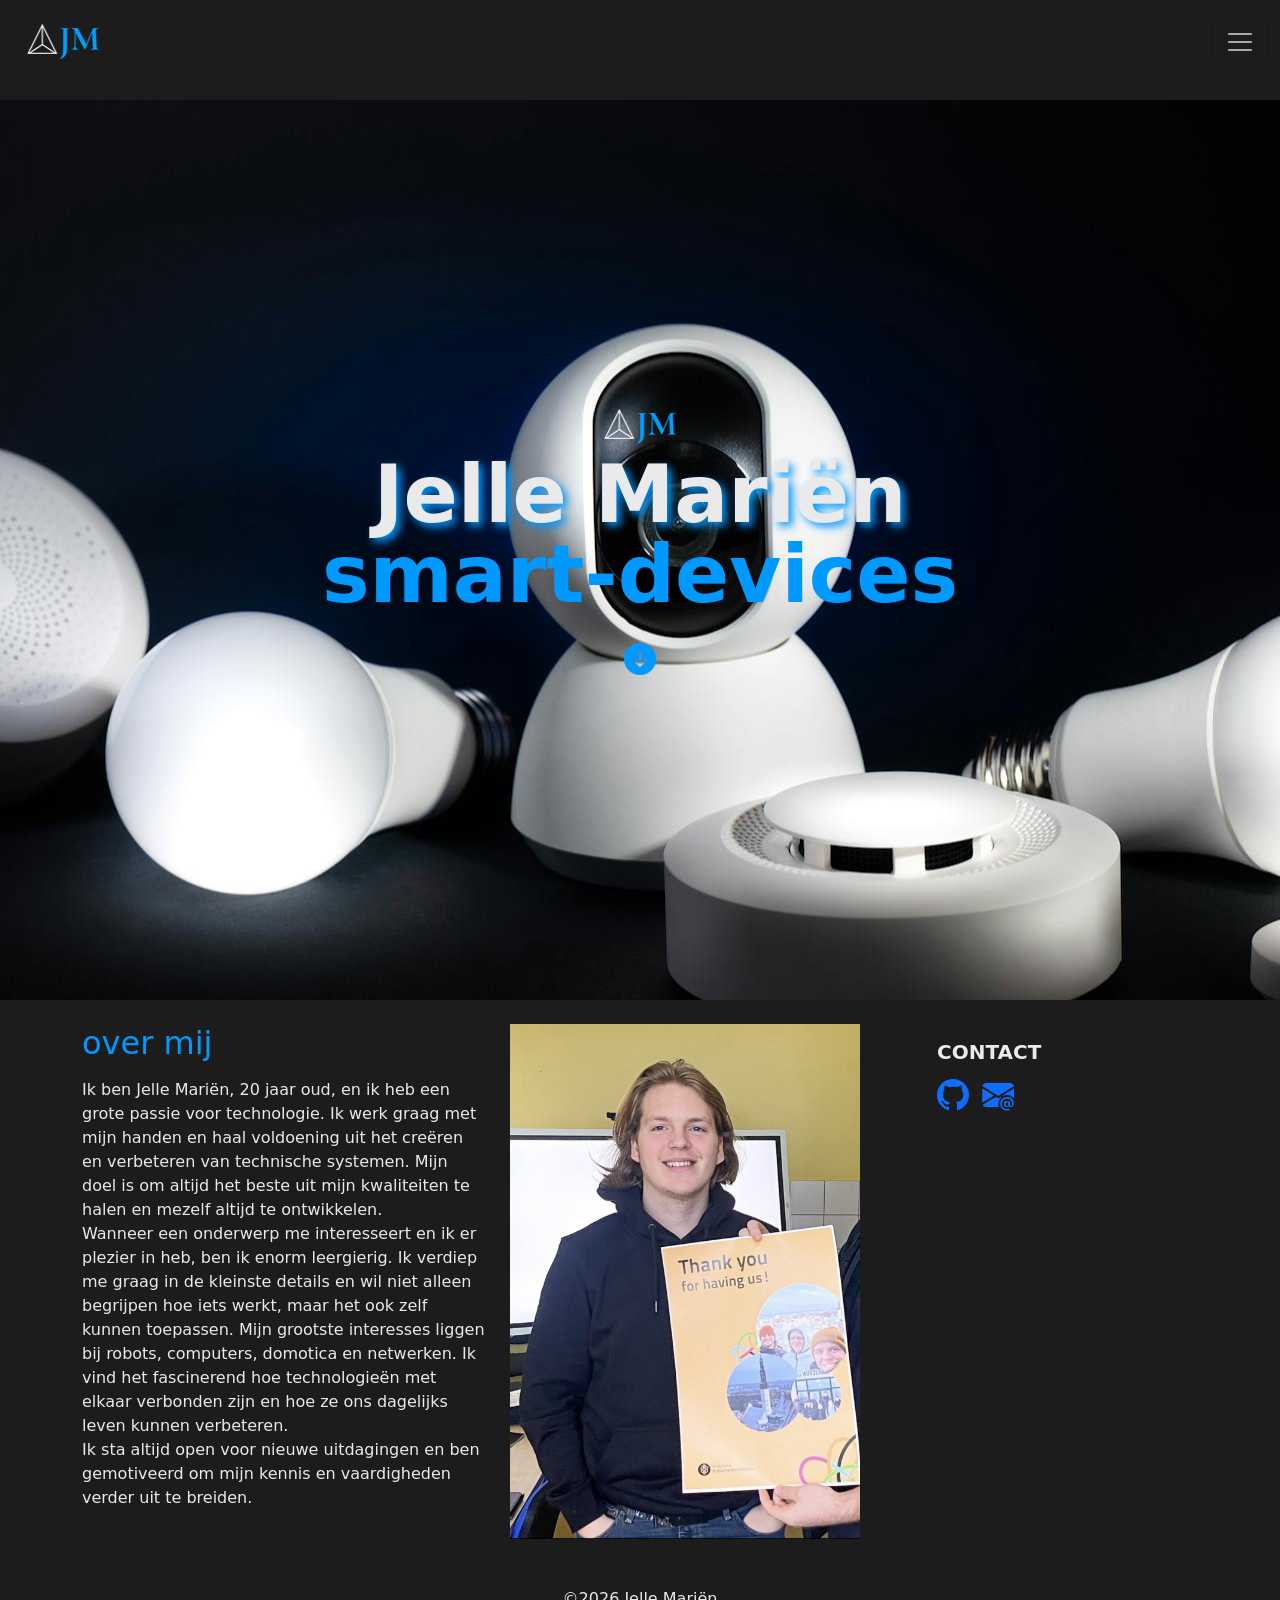
<file: index.html>
<!DOCTYPE html>
<html lang="nl-BE">
<head>
    <meta charset="UTF-8">
    <meta name="viewport" content="width=device-width, initial-scale=1.0">
    <title>Home</title>
    <!--reset css-->
    <link rel="stylesheet" href="css/reset.css">
    <!--style css-->
    <link rel="stylesheet" href="css/style.css">
    <!-- Bootstrap CSS -->
    <link href="https://cdn.jsdelivr.net/npm/bootstrap@5.3.3/dist/css/bootstrap.min.css" rel="stylesheet"
    integrity="sha384-QWTKZyjpPEjISv5WaRU9OFeRpok6YctnYmDr5pNlyT2bRjXh0JMhjY6hW+ALEwIH" crossorigin="anonymous">
    <!-- Bootstrap CSS icons: https://icons.getbootstrap.com/#usage -->
    <link rel="stylesheet" href="https://cdn.jsdelivr.net/npm/bootstrap-icons@1.11.3/font/bootstrap-icons.min.css">
    <!-- JavaScript: Bootstrap Bundle with Popper -->
    <script src="https://cdn.jsdelivr.net/npm/bootstrap@5.3.3/dist/js/bootstrap.bundle.min.js"
    integrity="sha384-YvpcrYf0tY3lHB60NNkmXc5s9fDVZLESaAA55NDzOxhy9GkcIdslK1eN7N6jIeHz" crossorigin="anonymous" defer>
    </script>
    <script src="js/script.js" defer></script>

</head>
<body class="background-color" >
    
        <nav class="navbar background-color fixed-top">
            <div class="container-fluid">
                <a class="navbar-brand" href="index.html">
                    <img src="./assets/logo-transparent-png.png" alt="Logo website" class="img-fluid" >
                </a>
                <button class="navbar-toggler" type="button" data-bs-toggle="offcanvas" data-bs-target="#offcannavbar"
                    aria-label="Toggle navigation">
                    <span class="navbar-toggler-icon"></span>
                </button>

            <div class="offcanvas offcanvas-end" aria-label="offcan" tabindex="-1" id="offcannavbar">
                        
                <button type="button" class="btn-close btn-close-white position-absolute top-0 end-0 mt-3 me-3"
                data-bs-dismiss="offcanvas" aria-label="Close"></button>
                        
                <div class="offcanvas-body d-flex background-color ">
                    <ul class="navbar-nav justify-content-center flex-grow-1 pe-3">
                        <li class="nav-item text-center">
                            <a class="nav-link active blauw-color fw-bold" aria-current="page" href="index.html"><span class="display-2 bold">Home</span></a>
                        </li>
                        <li class="nav-item text-center">
                            <a class="nav-link grijs-color fw-bold" href="portfolio.html"><span class="display-2 bold">Portfolio</span></a>
                        </li>
                        <li class="nav-item text-center">
                            <a class="nav-link grijs-color fw-bold" href="contact.html"><span class="display-2 bold">Contact</span></a>
                        </li>
                    </ul>
                </div>
            </div>
        </nav>  
    
    <header class="achtergrond container-fluid">       
        <section class=" align-items-center d-flex justify-content-center text-center container-fluid min-vh-100">
            <article>
                <img src="./assets/logo-transparent-png.png" alt="Logo website" class="img-fluid">
                <h1 class="grijs-color display-1 fw-bold lh-1"> <span class="titel">Jelle Mariën</span> <br>
                <span class="blauw-color">smart-devices</span> <br>
                <a href="#overmij" class=" fs-2 bi bi-arrow-down-circle-fill btn blauw-color"></a></h1>
            </article>
        </section>    
    </header>   
     <br>
    <div class="container">
        <div class="row">  
            <main class="col-md-9">     
                <section id="overmij" class="row">              
                    <article class="col-12 col-md-6 text-start">
                        <h2 class="col-12 blauw-color mb-3">over mij</h2>
                            <p class="grijs-color">Ik ben Jelle Mariën, 20 jaar oud, en ik heb een grote passie voor technologie. Ik werk graag met mijn handen en haal voldoening uit het creëren en verbeteren van technische systemen. Mijn doel is om altijd het beste uit mijn kwaliteiten te halen en mezelf altijd te ontwikkelen.
                                <br>
                                Wanneer een onderwerp me interesseert en ik er plezier in heb, ben ik enorm leergierig. Ik verdiep me graag in de kleinste details en wil niet alleen begrijpen hoe iets werkt, maar het ook zelf kunnen toepassen. Mijn grootste interesses liggen bij robots, computers, domotica en netwerken. Ik vind het fascinerend hoe technologieën met elkaar verbonden zijn en hoe ze ons dagelijks leven kunnen verbeteren.
                                <br>
                                Ik sta altijd open voor nieuwe uitdagingen en ben gemotiveerd om mijn kennis en vaardigheden verder uit te breiden. </p>
                    </article>
                    <article class="col-12 col-md-6">
                        <img src="./assets/foto.png" alt="foto van jelle" class="img-fluid" width="350" height="525">
                    </article>
                </section>                            
            </main>
            <aside class="col col-md-3 grijs-color">
                <h2 class="text-uppercase fs-5 fw-bolder pt-3">contact</h2>
                    <p>
                    <a href="https://github.com/jellemarien" target="_blank" class="fs-2 "><i class="bi bi-github"></i></a>
                    <a href="mailto:marien.jelle@gmail.com" class="fs-2 ms-2"><i class="bi bi-envelope-at-fill"></i></a><br>      
                    </p>
            </aside>
        </div>
    </div>
        
    <footer>
        <p class="text-center grijs-color fw-medium mt-5"> &copy;<span id="year"></span> Jelle Mariën</p>
    </footer>
    


</body>
</html>
</file>
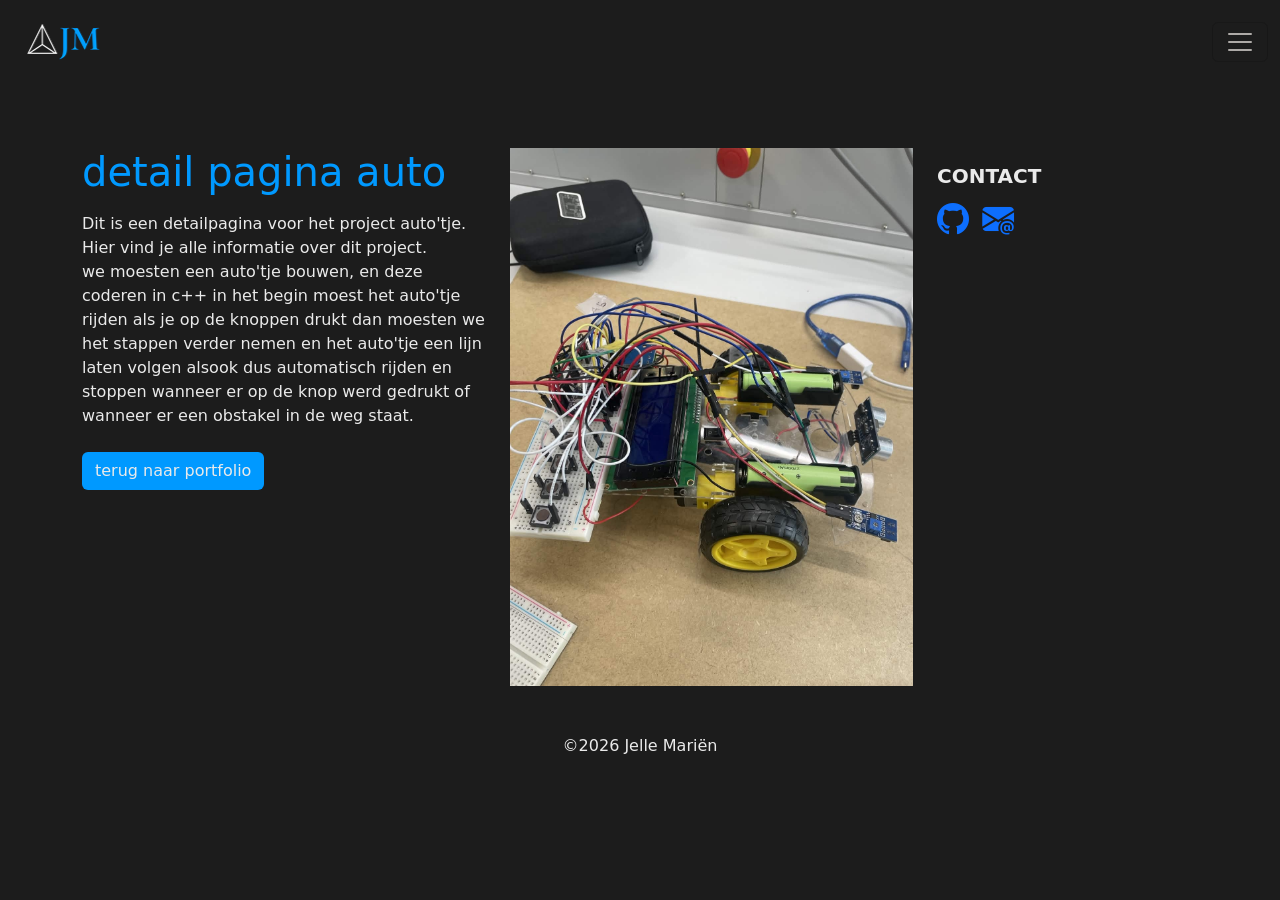
<file: detailpagina_auto'tje.html>
<!DOCTYPE html>
<html lang="nl-BE">
<head>
    <meta charset="UTF-8">
    <meta name="viewport" content="width=device-width, initial-scale=1.0">
    <title>autot</title>
    <!--reset css-->
    <link rel="stylesheet" href="css/reset.css">
    <!--style css-->
    <link rel="stylesheet" href="./css/style.css">
    <!-- Bootstrap CSS -->
    <link href="https://cdn.jsdelivr.net/npm/bootstrap@5.3.3/dist/css/bootstrap.min.css" rel="stylesheet"
    integrity="sha384-QWTKZyjpPEjISv5WaRU9OFeRpok6YctnYmDr5pNlyT2bRjXh0JMhjY6hW+ALEwIH" crossorigin="anonymous">
    <!-- Bootstrap CSS icons: https://icons.getbootstrap.com/#usage -->
    <link rel="stylesheet" href="https://cdn.jsdelivr.net/npm/bootstrap-icons@1.11.3/font/bootstrap-icons.min.css">
    <!-- JavaScript: Bootstrap Bundle with Popper -->
    <script src="https://cdn.jsdelivr.net/npm/bootstrap@5.3.3/dist/js/bootstrap.bundle.min.js"
    integrity="sha384-YvpcrYf0tY3lHB60NNkmXc5s9fDVZLESaAA55NDzOxhy9GkcIdslK1eN7N6jIeHz" crossorigin="anonymous" defer>
    </script>
    <script src="js/script.js" defer></script>

    
</head>
<body class="background-color" >
    
        <nav class="navbar background-color fixed-top">
            <div class="container-fluid">
                <a class="navbar-brand" href="index.html">
                    <img src="./assets/logo-transparent-png.png" alt="Logo website" class="img-fluid">
                </a>
                <button class="navbar-toggler" type="button" data-bs-toggle="offcanvas" data-bs-target="#offcannavbar"
                    aria-label="Toggle navigation">
                    <span class="navbar-toggler-icon"></span>
                </button>

            <div class="offcanvas offcanvas-end" aria-label="offcan" tabindex="-1" id="offcannavbar">
                        
                <button type="button" class="btn-close btn-close-white position-absolute top-0 end-0 mt-3 me-3"
                data-bs-dismiss="offcanvas" aria-label="Close"></button>
                        
                <div class="offcanvas-body d-flex background-color ">
                    <ul class="navbar-nav justify-content-center flex-grow-1 pe-3">
                        <li class="nav-item text-center">
                            <a class="nav-link grijs-color fw-bold"  href="index.html"><span class="display-2 bold">Home</span></a>
                        </li>
                        <li class="nav-item text-center">
                            <a class="nav-link active blauw-color fw-bold" aria-current="page" href="portfolio.html"><span class="display-2 bold">Portfolio</span></a>
                        </li>
                        <li class="nav-item text-center">
                            <a class="nav-link grijs-color fw-bold" href="contact.html"><span class="display-2 bold">Contact</span></a>
                        </li>
                    </ul>
                </div>
            </div>
            </div>
        </nav> 
    <header class="text-center container-fluid mt-5 grijs-color ">
    </header>
    <div class="container">
        <div class="row">
           <main class="col-md-9">     
                <section id="auto'tje" class="row">              
                    <article class="col-12 col-md-6 text-start">
                        <h1 class="col-12 blauw-color mb-3">detail pagina auto</h1>
                            <p class="grijs-color">Dit is een detailpagina voor het project auto'tje. Hier vind je alle informatie over dit project. <br>
                            we moesten een auto'tje bouwen, en deze coderen in c++ in het begin moest het auto'tje rijden als je op de knoppen drukt dan moesten we het stappen verder nemen en het auto'tje een lijn laten volgen alsook dus automatisch rijden en stoppen wanneer er op de knop werd gedrukt of wanneer er een obstakel in de weg staat.</p>
                            <a href="portfolio.html" class="btn blauw-achtergrond grijs-color mt-2 mb-2" >terug naar portfolio</a> 
                        
                    </article>
                    <article class="col-12 col-md-6">
                        <img src="./assets/auto'tje.jpg" alt="foto van auto'tje" class="img-fluid">
                    </article>
                </section>                            
            </main>
            <aside class="col col-md-3 grijs-color">
                <h2 class="text-uppercase fs-5 fw-bolder pt-3">contact</h2>
                    <p>
                    <a href="https://github.com/jellemarien" target="_blank" class="fs-2 "><i class="bi bi-github"></i></a>
                    <a href="mailto:marien.jelle@gmail.com" class="fs-2 ms-2"><i class="bi bi-envelope-at-fill"></i></a><br>      
                    </p>
            </aside>
        </div>
    </div>
        
    <footer>
        <p class="text-center grijs-color fw-medium mt-5"> &copy;<span id="year"></span> Jelle Mariën</p>
    </footer>
    


</body>
</html>
</file>
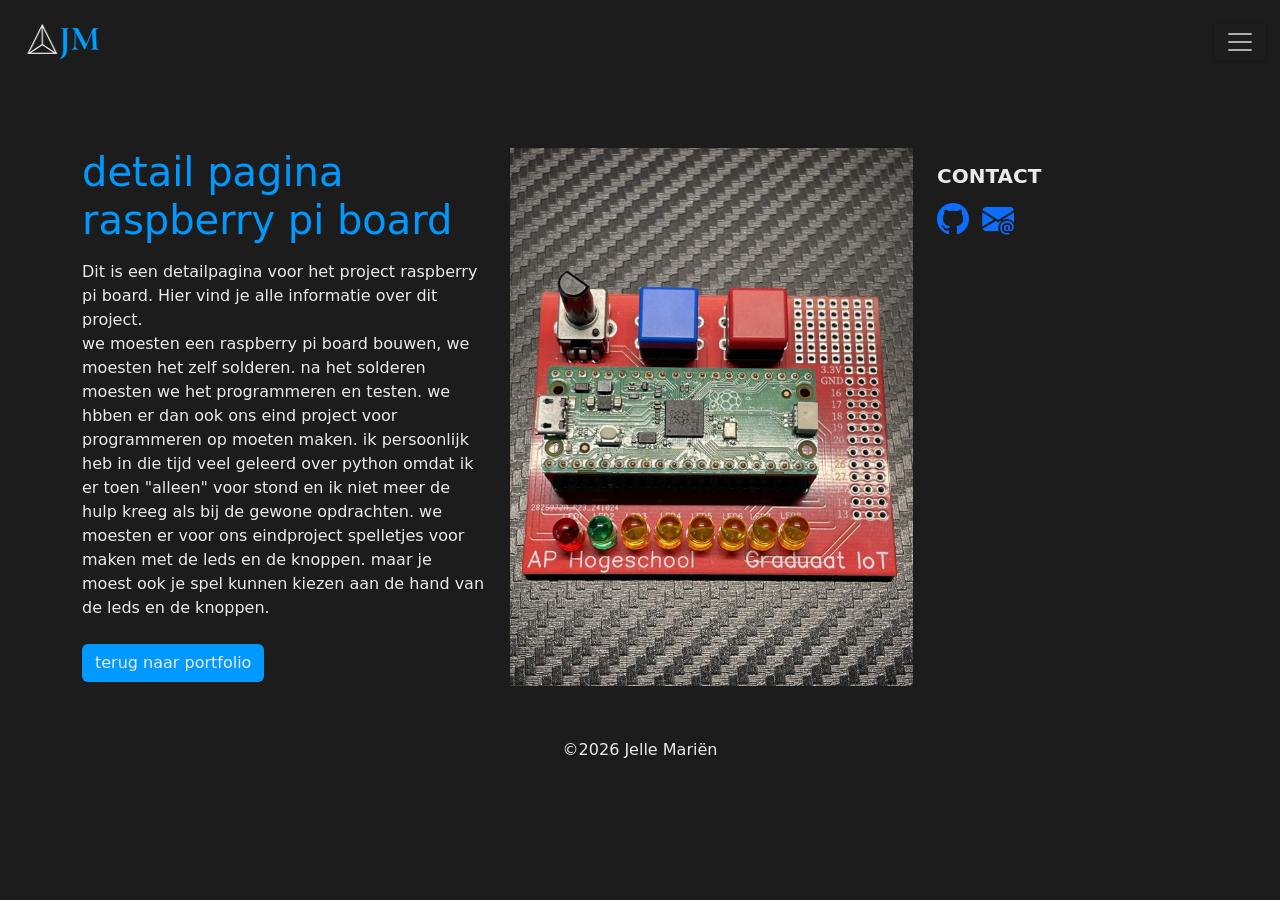
<file: detailpagina_rasp_iot.html>
<!DOCTYPE html>
<html lang="nl-BE">
<head>
    <meta charset="UTF-8">
    <meta name="viewport" content="width=device-width, initial-scale=1.0">
    <title>rasp-iot</title>
    <!--reset css-->
    <link rel="stylesheet" href="css/reset.css">
    <!--style css-->
    <link rel="stylesheet" href="./css/style.css">
    <!-- Bootstrap CSS -->
    <link href="https://cdn.jsdelivr.net/npm/bootstrap@5.3.3/dist/css/bootstrap.min.css" rel="stylesheet"
    integrity="sha384-QWTKZyjpPEjISv5WaRU9OFeRpok6YctnYmDr5pNlyT2bRjXh0JMhjY6hW+ALEwIH" crossorigin="anonymous">
    <!-- Bootstrap CSS icons: https://icons.getbootstrap.com/#usage -->
    <link rel="stylesheet" href="https://cdn.jsdelivr.net/npm/bootstrap-icons@1.11.3/font/bootstrap-icons.min.css">
    <!-- JavaScript: Bootstrap Bundle with Popper -->
    <script src="https://cdn.jsdelivr.net/npm/bootstrap@5.3.3/dist/js/bootstrap.bundle.min.js"
    integrity="sha384-YvpcrYf0tY3lHB60NNkmXc5s9fDVZLESaAA55NDzOxhy9GkcIdslK1eN7N6jIeHz" crossorigin="anonymous" defer>
    </script>
    <script src="js/script.js" defer></script>

    
</head>
<body class="background-color" >
    
        <nav class="navbar background-color fixed-top">
            <div class="container-fluid">
                <a class="navbar-brand" href="index.html">
                    <img src="./assets/logo-transparent-png.png" alt="Logo website" class="img-fluid">
                </a>
                <button class="navbar-toggler" type="button" data-bs-toggle="offcanvas" data-bs-target="#offcannavbar"
                    aria-label="Toggle navigation">
                    <span class="navbar-toggler-icon"></span>
                </button>

            <div class="offcanvas offcanvas-end" aria-label="offcan" tabindex="-1" id="offcannavbar">
                        
                <button type="button" class="btn-close btn-close-white position-absolute top-0 end-0 mt-3 me-3"
                data-bs-dismiss="offcanvas" aria-label="Close"></button>
                        
                <div class="offcanvas-body d-flex background-color ">
                    <ul class="navbar-nav justify-content-center flex-grow-1 pe-3">
                        <li class="nav-item text-center">
                            <a class="nav-link grijs-color fw-bold"  href="index.html"><span class="display-2 bold">Home</span></a>
                        </li>
                        <li class="nav-item text-center">
                            <a class="nav-link active blauw-color fw-bold" aria-current="page" href="portfolio.html"><span class="display-2 bold">Portfolio</span></a>
                        </li>
                        <li class="nav-item text-center">
                            <a class="nav-link grijs-color fw-bold" href="contact.html"><span class="display-2 bold">Contact</span></a>
                        </li>
                    </ul>
                </div>
            </div>
            </div>
        </nav> 
    <header class="text-center container-fluid mt-5 grijs-color ">
    </header>
    <div class="container">
        <div class="row">
           <main class="col-md-9">     
                <section id="auto'tje" class="row">              
                    <article class="col-12 col-md-6 text-start">
                        <h1 class="col-12 blauw-color mb-3">detail pagina raspberry pi board</h1>
                            <p class="grijs-color">Dit is een detailpagina voor het project raspberry pi board. Hier vind je alle informatie over dit project. <br>
                            we moesten een raspberry pi board bouwen, we moesten het zelf solderen. na het solderen moesten we het programmeren en testen. we hbben er dan ook ons eind project voor programmeren op moeten maken. ik persoonlijk heb in die tijd veel geleerd over python omdat ik er toen "alleen" voor stond en ik niet meer de hulp kreeg als bij de gewone opdrachten. we moesten er voor ons eindproject spelletjes voor maken met de leds en de knoppen. maar je moest ook je spel kunnen kiezen aan de hand van de leds en de knoppen. </p>
                            <a href="portfolio.html" class="btn blauw-achtergrond grijs-color mt-2 mb-2" >terug naar portfolio</a> 
                    </article>
                    <article class="col-12 col-md-6">
                        <img src="./assets/rasp_board.jpg" alt="foto van raspberry pi board" class="img-fluid">
                    </article>
                </section>                            
            </main>
            <aside class="col col-md-3 grijs-color">
                <h2 class="text-uppercase fs-5 fw-bolder pt-3">contact</h2>
                    <p>
                    <a href="https://github.com/jellemarien" target="_blank" class="fs-2 "><i class="bi bi-github"></i></a>
                    <a href="mailto:marien.jelle@gmail.com" class="fs-2 ms-2"><i class="bi bi-envelope-at-fill"></i></a><br>      
                    </p>
            </aside>
        </div>
    </div>
        
    <footer>
        <p class="text-center grijs-color fw-medium mt-5"> &copy;<span id="year"></span> Jelle Mariën</p>
    </footer>
    


</body>
</html>
</file>
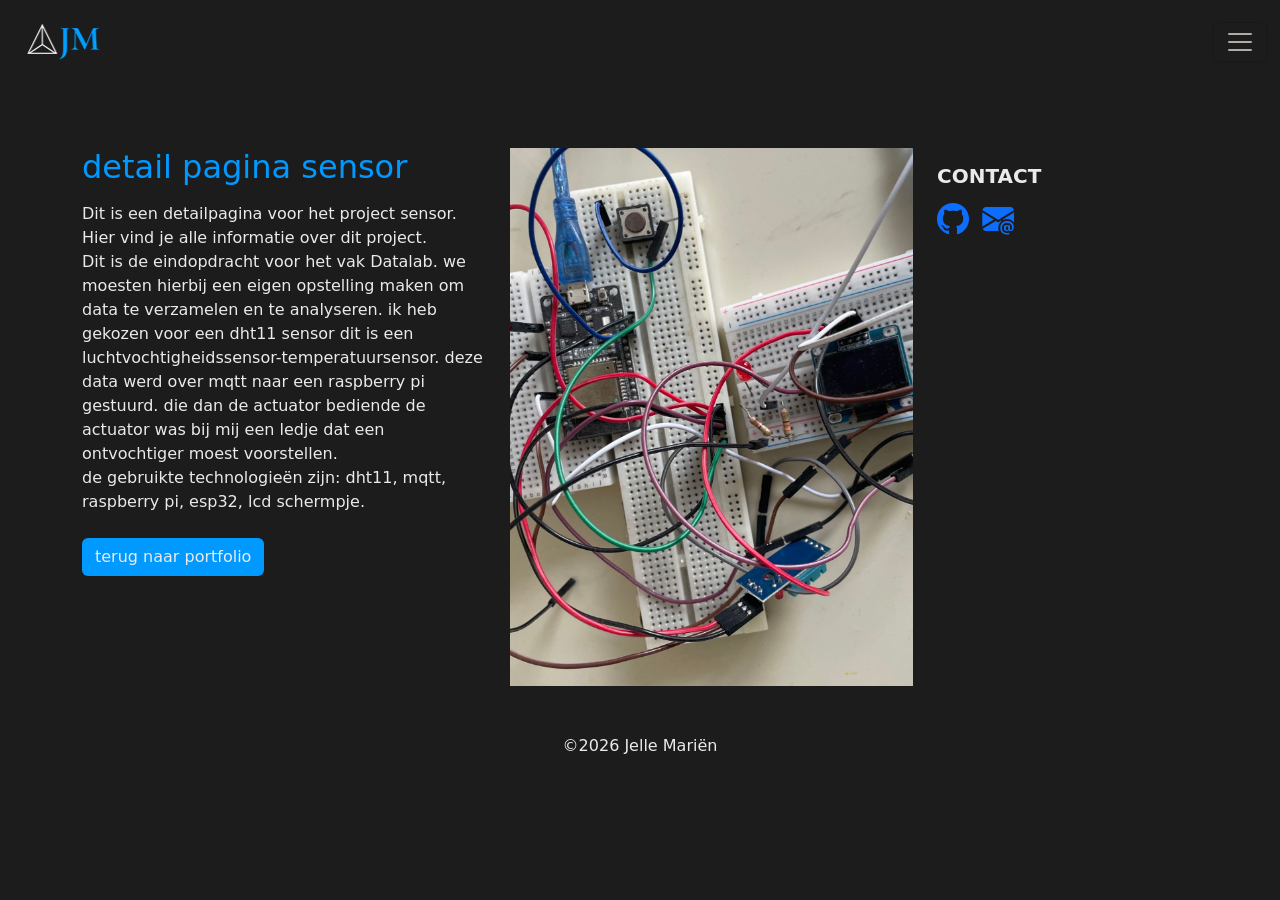
<file: detailpagina_sensor.html>
<!DOCTYPE html>
<html lang="nl-BE">
<head>
    <meta charset="UTF-8">
    <meta name="viewport" content="width=device-width, initial-scale=1.0">
    <title>sensor</title>
    <!--reset css-->
    <link rel="stylesheet" href="css/reset.css">
    <!--style css-->
    <link rel="stylesheet" href="./css/style.css">
    <!-- Bootstrap CSS -->
    <link href="https://cdn.jsdelivr.net/npm/bootstrap@5.3.3/dist/css/bootstrap.min.css" rel="stylesheet"
    integrity="sha384-QWTKZyjpPEjISv5WaRU9OFeRpok6YctnYmDr5pNlyT2bRjXh0JMhjY6hW+ALEwIH" crossorigin="anonymous">
    <!-- Bootstrap CSS icons: https://icons.getbootstrap.com/#usage -->
    <link rel="stylesheet" href="https://cdn.jsdelivr.net/npm/bootstrap-icons@1.11.3/font/bootstrap-icons.min.css">
    <!-- JavaScript: Bootstrap Bundle with Popper -->
    <script src="https://cdn.jsdelivr.net/npm/bootstrap@5.3.3/dist/js/bootstrap.bundle.min.js"
    integrity="sha384-YvpcrYf0tY3lHB60NNkmXc5s9fDVZLESaAA55NDzOxhy9GkcIdslK1eN7N6jIeHz" crossorigin="anonymous" defer>
    </script>
    <script src="js/script.js" defer></script>

    
</head>
<body class="background-color" >
    
        <nav class="navbar background-color fixed-top">
            <div class="container-fluid">
                <a class="navbar-brand" href="index.html">
                    <img src="./assets/logo-transparent-png.png" alt="Logo website" class="img-fluid">
                </a>
                <button class="navbar-toggler" type="button" data-bs-toggle="offcanvas" data-bs-target="#offcannavbar"
                    aria-label="Toggle navigation">
                    <span class="navbar-toggler-icon"></span>
                </button>

            <div class="offcanvas offcanvas-end" aria-label="offcan" tabindex="-1" id="offcannavbar">
                        
                <button type="button" class="btn-close btn-close-white position-absolute top-0 end-0 mt-3 me-3"
                data-bs-dismiss="offcanvas" aria-label="Close"></button>
                        
                <div class="offcanvas-body d-flex background-color ">
                    <ul class="navbar-nav justify-content-center flex-grow-1 pe-3">
                        <li class="nav-item text-center">
                            <a class="nav-link grijs-color fw-bold"  href="index.html"><span class="display-2 bold">Home</span></a>
                        </li>
                        <li class="nav-item text-center">
                            <a class="nav-link active blauw-color fw-bold" aria-current="page" href="portfolio.html"><span class="display-2 bold">Portfolio</span></a>
                        </li>
                        <li class="nav-item text-center">
                            <a class="nav-link grijs-color fw-bold" href="contact.html"><span class="display-2 bold">Contact</span></a>
                        </li>
                    </ul>
                </div>
            </div>
            </div>
        </nav> 
    <header class="text-center container-fluid mt-5 grijs-color ">
    </header>
    <div class="container">
        <div class="row">
           <main class="col-md-9">     
                <section id="auto'tje" class="row">              
                    <article class="col-12 col-md-6 text-start">
                        <h2 class="col-12 blauw-color mb-3">detail pagina sensor</h2>
                            <p class="grijs-color">Dit is een detailpagina voor het project sensor. Hier vind je alle informatie over dit project. <br>
                            Dit is de eindopdracht voor het vak Datalab. we moesten hierbij een eigen opstelling maken om data te verzamelen en te analyseren. ik heb gekozen voor een dht11 sensor dit is een luchtvochtigheidssensor-temperatuursensor. deze data werd over mqtt naar een raspberry pi gestuurd. die dan de actuator bediende de actuator was bij mij een ledje dat een ontvochtiger moest voorstellen. <br>de gebruikte technologieën zijn: dht11, mqtt, raspberry pi, esp32, lcd schermpje. </p>
                            <a href="portfolio.html" class="btn blauw-achtergrond grijs-color mt-2 mb-2" >terug naar portfolio</a> 
                    </article>
                    <article class="col-12 col-md-6">
                        <img src="./assets/sensor.jpg" alt="foto van sensor" class="img-fluid">
                    </article>
                </section>                            
            </main>
            <aside class="col col-md-3 grijs-color">
                <h2 class="text-uppercase fs-5 fw-bolder pt-3">contact</h2>
                    <p>
                    <a href="https://github.com/jellemarien" target="_blank" class="fs-2 "><i class="bi bi-github"></i></a>
                    <a href="mailto:marien.jelle@gmail.com" class="fs-2 ms-2"><i class="bi bi-envelope-at-fill"></i></a><br>      
                    </p>
            </aside>
        </div>
    </div>
        
    <footer>
        <p class="text-center grijs-color fw-medium mt-5"> &copy;<span id="year"></span> Jelle Mariën</p>
    </footer>
    


</body>
</html>
</file>
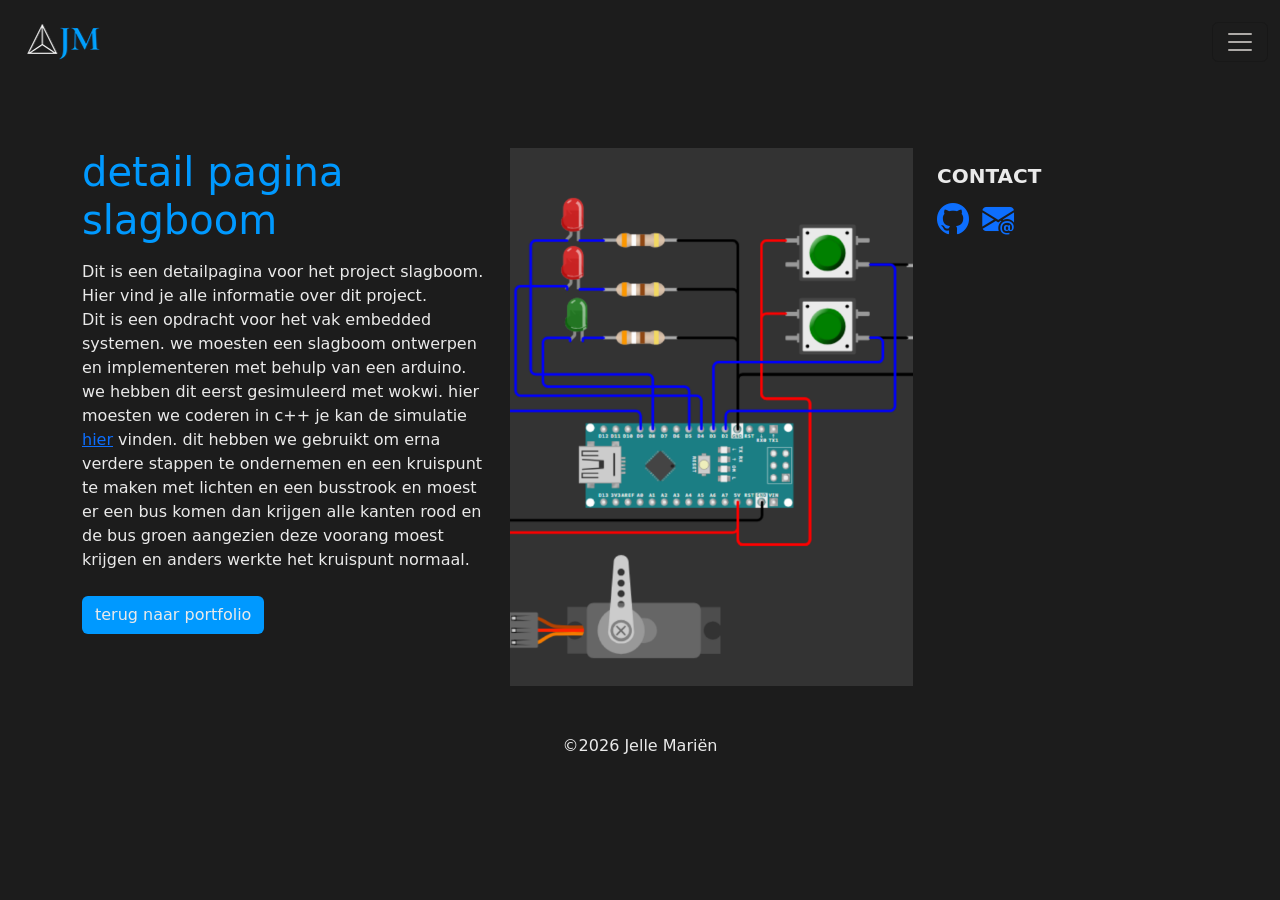
<file: detailpagina_slagboom.html>
<!DOCTYPE html>
<html lang="nl-BE">
<head>
    <meta charset="UTF-8">
    <meta name="viewport" content="width=device-width, initial-scale=1.0">
    <title>slagboom</title>
    <!--reset css-->
    <link rel="stylesheet" href="css/reset.css">
    <!--style css-->
    <link rel="stylesheet" href="./css/style.css">
    <!-- Bootstrap CSS -->
    <link href="https://cdn.jsdelivr.net/npm/bootstrap@5.3.3/dist/css/bootstrap.min.css" rel="stylesheet"
    integrity="sha384-QWTKZyjpPEjISv5WaRU9OFeRpok6YctnYmDr5pNlyT2bRjXh0JMhjY6hW+ALEwIH" crossorigin="anonymous">
    <!-- Bootstrap CSS icons: https://icons.getbootstrap.com/#usage -->
    <link rel="stylesheet" href="https://cdn.jsdelivr.net/npm/bootstrap-icons@1.11.3/font/bootstrap-icons.min.css">
    <!-- JavaScript: Bootstrap Bundle with Popper -->
    <script src="https://cdn.jsdelivr.net/npm/bootstrap@5.3.3/dist/js/bootstrap.bundle.min.js"
    integrity="sha384-YvpcrYf0tY3lHB60NNkmXc5s9fDVZLESaAA55NDzOxhy9GkcIdslK1eN7N6jIeHz" crossorigin="anonymous" defer>
    </script>
    <script src="js/script.js" defer></script>

    
</head>
<body class="background-color" >
    
        <nav class="navbar background-color fixed-top">
            <div class="container-fluid">
                <a class="navbar-brand" href="index.html">
                    <img src="./assets/logo-transparent-png.png" alt="Logo website" class="img-fluid">
                </a>
                <button class="navbar-toggler" type="button" data-bs-toggle="offcanvas" data-bs-target="#offcannavbar"
                    aria-label="Toggle navigation">
                    <span class="navbar-toggler-icon"></span>
                </button>

            <div class="offcanvas offcanvas-end" aria-label="offcan" tabindex="-1" id="offcannavbar">
                        
                <button type="button" class="btn-close btn-close-white position-absolute top-0 end-0 mt-3 me-3"
                data-bs-dismiss="offcanvas" aria-label="Close"></button>
                        
                <div class="offcanvas-body d-flex background-color ">
                    <ul class="navbar-nav justify-content-center flex-grow-1 pe-3">
                        <li class="nav-item text-center">
                            <a class="nav-link grijs-color fw-bold"  href="index.html"><span class="display-2 bold">Home</span></a>
                        </li>
                        <li class="nav-item text-center">
                            <a class="nav-link active blauw-color fw-bold" aria-current="page" href="portfolio.html"><span class="display-2 bold">Portfolio</span></a>
                        </li>
                        <li class="nav-item text-center">
                            <a class="nav-link grijs-color fw-bold" href="contact.html"><span class="display-2 bold">Contact</span></a>
                        </li>
                    </ul>
                </div>
            </div>
            </div>
        </nav> 
    <header class="text-center container-fluid mt-5 grijs-color ">
    </header>
    <div class="container">
        <div class="row">
           <main class="col-md-9">     
                <section id="auto'tje" class="row">              
                    <article class="col-12 col-md-6 text-start">
                        <h1 class="col-12 blauw-color mb-3">detail pagina slagboom</h1>
                            <p class="grijs-color">Dit is een detailpagina voor het project slagboom. Hier vind je alle informatie over dit project. <br>
                            Dit is een opdracht voor het vak embedded systemen. we moesten een slagboom ontwerpen en implementeren met behulp van een arduino. we hebben dit eerst gesimuleerd met wokwi. hier moesten we coderen in c++ je kan de simulatie <a href="https://wokwi.com/projects/392347627145649153" target="_blank">hier</a> vinden. dit hebben we gebruikt om erna verdere stappen te ondernemen en een kruispunt te maken met lichten en een busstrook en moest er een bus komen dan krijgen alle kanten rood en de bus groen aangezien deze voorang moest krijgen en anders werkte het kruispunt normaal. </p>
                            <a href="portfolio.html" class="btn blauw-achtergrond grijs-color mt-2 mb-2" >terug naar portfolio</a> 
                    </article>
                    <article class="col-12 col-md-6">
                        <img src="./assets/slagboom.png" alt="foto van slagboom" class="img-fluid">
                    </article>
                </section>                            
            </main>
            <aside class="col col-md-3 grijs-color">
                <h2 class="text-uppercase fs-5 fw-bolder pt-3">contact</h2>
                    <p>
                    <a href="https://github.com/jellemarien" target="_blank" class="fs-2 "><i class="bi bi-github"></i></a>
                    <a href="mailto:marien.jelle@gmail.com" class="fs-2 ms-2"><i class="bi bi-envelope-at-fill"></i></a><br>      
                    </p>
            </aside>
        </div>
    </div>
        
    <footer>
        <p class="text-center grijs-color fw-medium mt-5"> &copy;<span id="year"></span> Jelle Mariën</p>
    </footer>
    


</body>
</html>
</file>
<file: css/style.css>
.offcanvas {
  width: 100vw !important;          
  max-width: 100% !important;       
  height: 100vh !important;         
  margin: 0 !important;             
}
.offcanvas-body {
  display: flex;
  align-items: center;
  justify-content: center;
}
.background-color {
  background-color: #1c1c1c;
}
.grijs-color {
  color: #eaeaea  !important;
}
.blauw-color {
  color: #0099ff  !important;
}
.nav-link:hover{
  color: #0099ff !important;
}

.navbar-toggler-icon {
  filter: invert(1);  
}
.blauw-achtergrond {
  background-color: #0099ff !important;
}
body {
  padding-top: 100px;
}
.donker-color {
  color: #1c1c1c;
}
.achtergrond {
  background-image: url(../assets/background.jpg);
  background-position: center;
}
.titel {
  text-shadow: 4px 4px 8px #0099ff;
}
</file>
